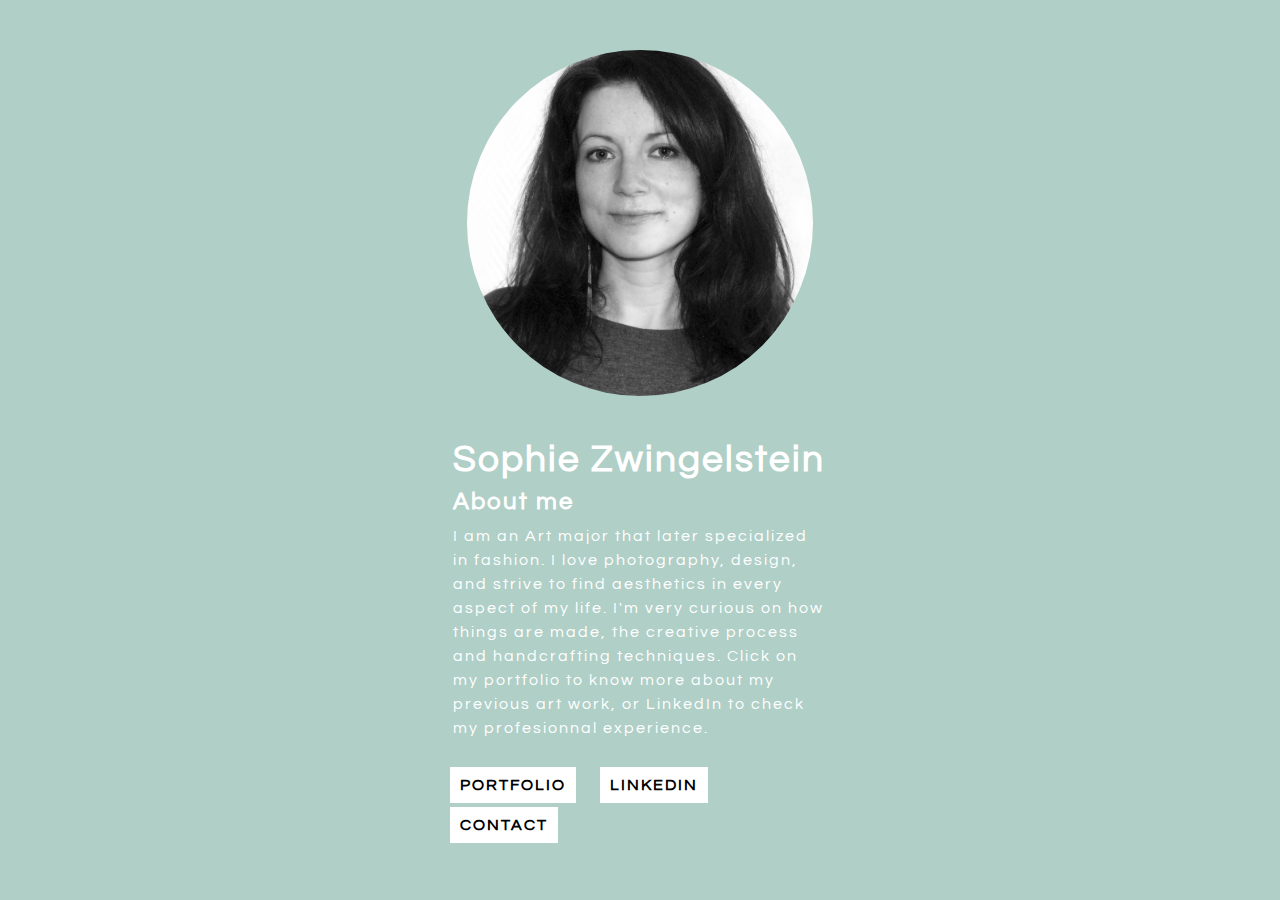
<file: index.html>
<!doctype html>
<html lang="en">
<head>
  <meta id="meta" name="viewport" content="width=device-width; initial-scale=1.0" />
  <link href='https://fonts.googleapis.com/css?family=Questrial' rel='stylesheet' type='text/css'>
  <title>Sophie Zwingelstein</title>
  <meta charset="utf-8">
  <meta name="description" content="Sophie Zwingelstein">
  <link rel="stylesheet" href="css/cover.css">
</head>
<body>
  <div id="picture" class="square">
  </div>
  <div id="content">
    <div id="title">
      Sophie Zwingelstein
    </div>
    <div id="headline">
      About me
    </div>
    <div id="description">
      I am an Art major that later specialized in fashion. I love photography,
      design, and strive to find aesthetics in every aspect of my life.
      I'm very curious on how things are made, the creative process and handcrafting
      techniques.
      Click on my portfolio to know more about my previous art work, or LinkedIn
      to check my profesionnal experience.
    </div>
    <div id="buttons">
      <a href="http://sophie.zwingelstein.org/new/portfolio.html">
        <div class="button" id="portfolio">PORTFOLIO</div>
      </a>
      <a href="https://fr.linkedin.com/in/sophiezwingelstein/en">
        <div class="button" id="linkedin">LINKEDIN</div>
      </a>
      <a href="mailto:sophie@zwingelstein.org">
        <div class="button" id="contact">CONTACT</div>
      </a>
    <div>
  </div>
</body>
</html>
</file>
<file: css/cover.css>
* {
  margin: 0;
  padding: 0;
  color: #ffffff;
  font-family: 'Questrial', sans-serif;
  letter-spacing: 2px;
}

body {
  background-color: #b0cfc7;
  padding-top: 50px;
  padding-bottom: 20px;
}

#picture {
    margin: auto;
    width: 27%;
    min-width: 300px;
    background-image: url(../img/cover.jpg);
    background-repeat: no-repeat;
    background-position: 50%;
    border-radius: 50%;
    background-size: 100% auto;
}
#picture:before {
    content: "";
    float: left;
    padding-bottom: 100%;
}
#picture:after {
    content: "";
    display: table;
    clear: both;
}

#content {
  width: 30%;
  margin: auto;
  padding: 10px;
  margin-top: 30px;
  min-width: 250px;
}

#title {
  padding: 5px;
  font-size: 2.3em;
  font-weight: bold;
}

#headline {
  padding: 5px;
  font-size: 1.5em;
  font-weight: bold;
}

#description {
  padding: 5px;
  font-size: 1.0em;
  line-height: 24px;
}

#buttons {
  margin-top: 20px;
}

#buttons .button {
  border: 2px solid #b0cfc7;
  cursor: pointer;
  text-align: center;
  float: left;
  margin-right: 20px;
  background-color: #ffffff;
  color: #000000;
  padding: 10px;
  font-weight: bold;
}

#buttons .button:hover {
  border: 2px solid #aeada5;
}
</file>
